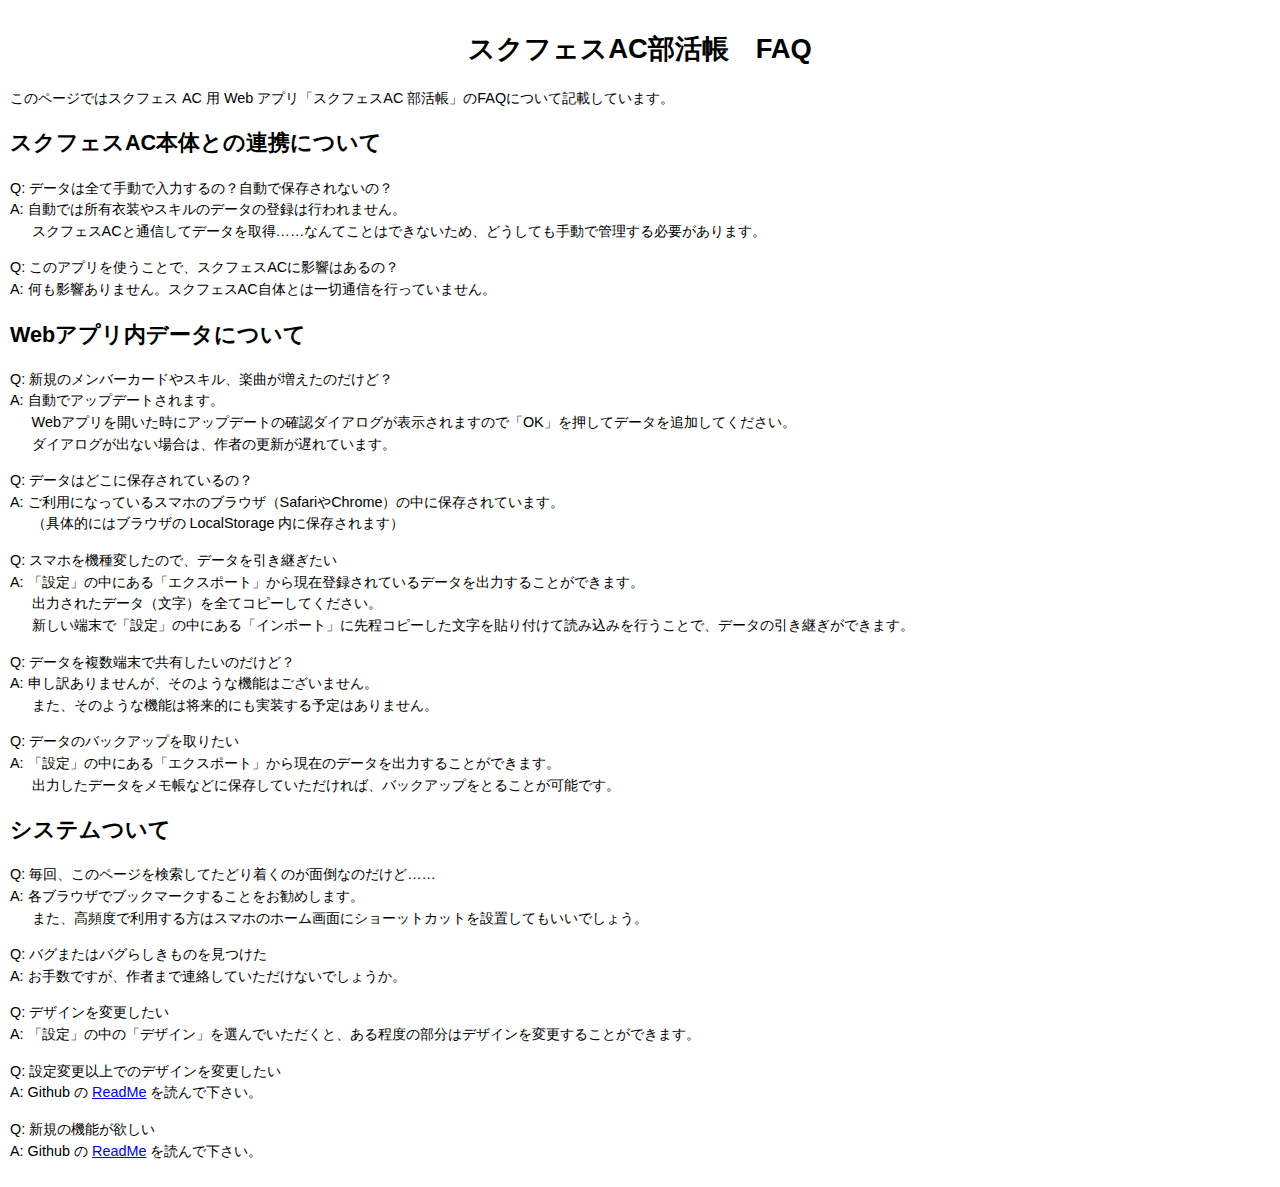
<file: docs/faq.html>
<!doctype html>
<html>
<head>
  <meta charset="utf-8">
  <meta name="viewport" content="width=device-width,initial-scale=1">
	<title>ラブライブ！スクフェスAC 紹介</title>

  <link rel="stylesheet" type="text/css" href="./sanitize.css">
  <style>
    #wrapper {
      padding: 10px;
      font-size: 90%;
    }
    h1 {
      font-size: 1.9em;
      text-align: center;
    }
    .faq dt {
      margin-top: 15px;
      margin-left: 1.5em;
    }
    .faq dt::before {
      content: "Q: ";
      margin-left: -1.5em;
    }
    .faq dd {
      margin-left: 1.5em;
    }
    .faq dd::before {
      content: "A: ";
      margin-left: -1.5em;
    }
  </style>
</head>
<body>
  <div id="wrapper">
    <h1>スクフェスAC部活帳　FAQ</h1>
    <div class="faq">
      <p>このページではスクフェス AC 用 Web アプリ「スクフェスAC 部活帳」のFAQについて記載しています。</p>

      <h2>スクフェスAC本体との連携について</h2>
      <dl>
        <dt>データは全て手動で入力するの？自動で保存されないの？</dt>
        <dd>
          自動では所有衣装やスキルのデータの登録は行われません。<br />
          スクフェスACと通信してデータを取得……なんてことはできないため、どうしても手動で管理する必要があります。
        </dd>
        <dt>このアプリを使うことで、スクフェスACに影響はあるの？</dt>
        <dd>
          何も影響ありません。スクフェスAC自体とは一切通信を行っていません。
        </dd>
      </dl>

      <h2>Webアプリ内データについて</h2>
      <dl>
        <dt>新規のメンバーカードやスキル、楽曲が増えたのだけど？</dt>
        <dd>
          自動でアップデートされます。<br />
          Webアプリを開いた時にアップデートの確認ダイアログが表示されますので「OK」を押してデータを追加してください。<br />
          ダイアログが出ない場合は、作者の更新が遅れています。
        </dd>
        <dt>データはどこに保存されているの？</dt>
        <dd>
          ご利用になっているスマホのブラウザ（SafariやChrome）の中に保存されています。<br />
          （具体的にはブラウザの LocalStorage 内に保存されます）
        </dd>
        <dt>スマホを機種変したので、データを引き継ぎたい</dt>
        <dd>
          「設定」の中にある「エクスポート」から現在登録されているデータを出力することができます。<br />
          出力されたデータ（文字）を全てコピーしてください。<br />
          新しい端末で「設定」の中にある「インポート」に先程コピーした文字を貼り付けて読み込みを行うことで、データの引き継ぎができます。
        </dd>
        <dt>データを複数端末で共有したいのだけど？</dt>
        <dd>
          申し訳ありませんが、そのような機能はございません。<br />
          また、そのような機能は将来的にも実装する予定はありません。
        </dd>
        <dt>データのバックアップを取りたい</dt>
        <dd>
          「設定」の中にある「エクスポート」から現在のデータを出力することができます。<br />
          出力したデータをメモ帳などに保存していただければ、バックアップをとることが可能です。
        </dd>
      </dl>

      <h2>システムついて</h2>
      <dl>
        <dt>毎回、このページを検索してたどり着くのが面倒なのだけど……</dt>
        <dd>
          各ブラウザでブックマークすることをお勧めします。<br />
          また、高頻度で利用する方はスマホのホーム画面にショーットカットを設置してもいいでしょう。
        </dd>
        <dt>バグまたはバグらしきものを見つけた</dt>
        <dd>お手数ですが、作者まで連絡していただけないでしょうか。</dd>
        <dt>デザインを変更したい</dt>
        <dd>「設定」の中の「デザイン」を選んでいただくと、ある程度の部分はデザインを変更することができます。</dd>
        <dt>設定変更以上でのデザインを変更したい</dt>
        <dd>Github の <a href="https://github.com/SmithoS/SukufesuAC">ReadMe</a> を読んで下さい。</dd>
        <dt>新規の機能が欲しい</dt>
        <dd>Github の <a href="https://github.com/SmithoS/SukufesuAC">ReadMe</a> を読んで下さい。</dd>
      </dl>

    </div>
  </div>
</body>
</html>
</file>
<file: docs/sanitize.css>
/*! sanitize.css v4.0.0 | CC0 License | github.com/10up/sanitize.css */

/* Display definitions
   ========================================================================== */

/**
 * Add the correct display in IE 9-.
 * 1. Add the correct display in Edge, IE, and Firefox.
 * 2. Add the correct display in IE.
 */

article,
aside,
details, /* 1 */
figcaption,
figure,
footer,
header,
main, /* 2 */
menu,
nav,
section,
summary { /* 1 */
	display: block;
}

/**
 * Add the correct display in IE 9-.
 */

audio,
canvas,
progress,
video {
	display: inline-block;
}

/**
 * Add the correct display in iOS 4-7.
 */

audio:not([controls]) {
	display: none;
	height: 0;
}

/**
 * Add the correct display in IE 10-.
 * 1. Add the correct display in IE.
 */

template, /* 1 */
[hidden] {
	display: none;
}

/* Elements of HTML (https://www.w3.org/TR/html5/semantics.html)
   ========================================================================== */

/**
 * 1. Remove repeating backgrounds in all browsers (opinionated).
 * 2. Add box sizing inheritence in all browsers (opinionated).
 */

*,
::before,
::after {
	background-repeat: no-repeat; /* 1 */
	box-sizing: inherit; /* 2 */
}

/**
 * 1. Add text decoration inheritance in all browsers (opinionated).
 * 2. Add vertical alignment inheritence in all browsers (opinionated).
 */

::before,
::after {
	text-decoration: inherit; /* 1 */
	vertical-align: inherit; /* 2 */
}

/**
 * 1. Add border box sizing in all browsers (opinionated).
 * 2. Add the default cursor in all browsers (opinionated).
 * 3. Add a flattened line height in all browsers (opinionated).
 * 4. Prevent font size adjustments after orientation changes in IE and iOS.
 */

html {
	box-sizing: border-box; /* 1 */
	cursor: default; /* 2 */
	font-family: sans-serif; /* 3 */
	line-height: 1.5; /* 3 */
	-ms-text-size-adjust: 100%; /* 4 */
	-webkit-text-size-adjust: 100%; /* 5 */
}

/* Sections (https://www.w3.org/TR/html5/sections.html)
   ========================================================================== */

/**
 * Remove the margin in all browsers (opinionated).
 */

body {
	margin: 0;
}

/**
 * Correct the font sizes and margins on `h1` elements within
 * `section` and `article` contexts in Chrome, Firefox, and Safari.
 */

h1 {
	font-size: 2em;
	margin: .67em 0;
}

/* Grouping content (https://www.w3.org/TR/html5/grouping-content.html)
   ========================================================================== */

/**
 * 1. Correct font sizing inheritance and scaling in all browsers.
 * 2. Correct the odd `em` font sizing in all browsers.
 */

code,
kbd,
pre,
samp {
	font-family: monospace, monospace; /* 1 */
	font-size: 1em; /* 2 */
}

/**
 * 1. Correct the height in Firefox.
 * 2. Add visible overflow in Edge and IE.
 */

hr {
	height: 0; /* 1 */
	overflow: visible; /* 2 */
}

/**
 * Remove the list style on navigation lists in all browsers (opinionated).
 */

nav ol,
nav ul {
	list-style: none;
}

/* Text-level semantics
   ========================================================================== */

/**
 * 1. Add a bordered underline effect in all browsers.
 * 2. Remove text decoration in Firefox 40+.
 */

abbr[title] {
	border-bottom: 1px dotted; /* 1 */
	text-decoration: none; /* 2 */
}

/**
 * Prevent the duplicate application of `bolder` by the next rule in Safari 6.
 */

b,
strong {
	font-weight: inherit;
}

/**
 * Add the correct font weight in Chrome, Edge, and Safari.
 */

b,
strong {
	font-weight: bolder;
}

/**
 * Add the correct font style in Android 4.3-.
 */

dfn {
	font-style: italic;
}

/**
 * Add the correct colors in IE 9-.
 */

mark {
	background-color: #ffff00;
	color: #000000;
}

/**
 * Add the correct vertical alignment in Chrome, Firefox, and Opera.
 */

progress {
	vertical-align: baseline;
}

/**
 * Correct the font size in all browsers.
 */

small {
	font-size: 83.3333%;
}

/**
 * Change the positioning on superscript and subscript elements
 * in all browsers (opinionated).
 * 1. Correct the font size in all browsers.
 */

sub,
sup {
	font-size: 83.3333%; /* 1 */
	line-height: 0;
	position: relative;
	vertical-align: baseline;
}

sub {
	bottom: -.25em;
}

sup {
	top: -.5em;
}

/*
 * Remove the text shadow on text selections (opinionated).
 * 1. Restore the coloring undone by defining the text shadow (opinionated).
 */

::-moz-selection {
	background-color: #b3d4fc; /* 1 */
	color: #000000; /* 1 */
	text-shadow: none;
}

::selection {
	background-color: #b3d4fc; /* 1 */
	color: #000000; /* 1 */
	text-shadow: none;
}

/* Embedded content (https://www.w3.org/TR/html5/embedded-content-0.html)
   ========================================================================== */

/*
 * Change the alignment on media elements in all browers (opinionated).
 */

audio,
canvas,
iframe,
img,
svg,
video {
	vertical-align: middle;
}

/**
 * Remove the border on images inside links in IE 10-.
 */

img {
	border-style: none;
}

/**
 * Change the fill color to match the text color in all browsers (opinionated).
 */

svg {
	fill: currentColor;
}

/**
 * Hide the overflow in IE.
 */

svg:not(:root) {
	overflow: hidden;
}

/* Links (https://www.w3.org/TR/html5/links.html#links)
   ========================================================================== */

/**
 * 1. Remove the gray background on active links in IE 10.
 * 2. Remove the gaps in underlines in iOS 8+ and Safari 8+.
 */

a {
	background-color: transparent; /* 1 */
	-webkit-text-decoration-skip: objects; /* 2 */
}

/**
 * Remove the outline when hovering in all browsers (opinionated.
 */

:hover {
	outline-width: 0;
}

/* Tabular data (https://www.w3.org/TR/html5/tabular-data.html)
   ========================================================================== */

/*
 * Remove border spacing in all browsers (opinionated).
 */

table {
	border-collapse: collapse;
	border-spacing: 0;
}

/* transform-style:  (https://www.w3.org/TR/html5/forms.html)
   ========================================================================== */

/**
 * 1. Remove the default styling in all browsers (opinionated).
 * 3. Remove the margin in Firefox and Safari.
 */

button,
input,
select,
textarea {
	background-color: transparent; /* 1 */
	border-style: none; /* 1 */
	color: inherit; /* 1 */
	font-size: 1em; /* 1 */
	margin: 0; /* 3 */
}

/**
 * Correct the overflow in IE.
 * 1. Correct the overflow in Edge.
 */

button,
input { /* 1 */
	overflow: visible;
}

/**
 * Remove the inheritance in Edge, Firefox, and IE.
 * 1. Remove the inheritance in Firefox.
 */

button,
select { /* 1 */
	text-transform: none;
}

/**
 * 1. Prevent the WebKit bug where (2) destroys native `audio` and `video`
 *    controls in Android 4.
 * 2. Correct the inability to style clickable types in iOS and Safari.
 */

button,
html [type="button"], /* 1 */
[type="reset"],
[type="submit"] {
	-webkit-appearance: button; /* 2 */
}

/**
 * Remove the inner border and padding in Firefox.
 */

::-moz-focus-inner {
	border-style: none;
	padding: 0;
}

/**
 * Correct the focus styles unset by the previous rule.
 */

:-moz-focusring {
	outline: 1px dotted ButtonText;
}

/**
 * Correct the border, margin, and padding in all browsers.
 */

fieldset {
	border: 1px solid #c0c0c0;
	margin: 0 2px;
	padding: .35em .625em .75em;
}

/**
 * 1. Correct the text wrapping in Edge and IE.
 * 2. Remove the padding so developers are not caught out when they zero out
 *    `fieldset` elements in all browsers.
 */

legend {
	display: table; /* 1 */
	max-width: 100%; /* 1 */
	padding: 0; /* 2 */
	white-space: normal; /* 1 */
}

/**
 * 1. Remove the vertical scrollbar in IE.
 * 2. Change the resize direction on textareas in all browsers (opinionated).
 */

textarea {
	overflow: auto; /* 1 */
	resize: vertical; /* 2 */
}

/**
 * Remove the padding in IE 10-.
 */

[type="checkbox"],
[type="radio"] {
	padding: 0;
}

/**
 * Correct the cursor style on increment and decrement buttons in Chrome.
 */

::-webkit-inner-spin-button,
::-webkit-outer-spin-button {
	height: auto;
}

/**
 * 1. Correct the odd appearance in Chrome and Safari.
 * 2. Correct the outline style in Safari.
 */

[type="search"] {
	-webkit-appearance: textfield; /* 1 */
	outline-offset: -2px; /* 2 */
}

/**
 * Remove the inner padding and cancel buttons in Chrome and Safari for OS X.
 */

::-webkit-search-cancel-button,
::-webkit-search-decoration {
	-webkit-appearance: none;
}

/**
 * Correct the text style on placeholders in Chrome, Edge, and Safari.
 */

::-webkit-input-placeholder {
	color: inherit;
	opacity: .54;
}

/**
 * 1. Correct the inability to style clickable types in iOS and Safari.
 * 2. Change font properties to `inherit` in Safari.
 */

::-webkit-file-upload-button {
	-webkit-appearance: button; /* 1 */
	font: inherit; /* 2 */
}

/* WAI-ARIA (https://www.w3.org/TR/html5/dom.html#wai-aria)
   ========================================================================== */

/**
 * Change the cursor on busy elements (opinionated).
 */

[aria-busy="true"] {
	cursor: progress;
}

/*
 * Change the cursor on control elements (opinionated).
 */

[aria-controls] {
	cursor: pointer;
}

/*
 * Change the cursor on disabled, not-editable, or otherwise
 * inoperable elements (opinionated).
 */

[aria-disabled] {
	cursor: default;
}

/* User interaction (https://www.w3.org/TR/html5/editing.html)
   ========================================================================== */

/*
 * Remove the tapping delay on clickable elements (opinionated).
 * 1. Remove the tapping delay in IE 10.
 */

a,
area,
button,
input,
label,
select,
textarea,
[tabindex] {
	-ms-touch-action: manipulation; /* 1 */
	touch-action: manipulation;
}

/*
 * Change the display on visually hidden accessible elements (opinionated).
 */

[hidden][aria-hidden="false"] {
	clip: rect(0, 0, 0, 0);
	display: inherit;
	position: absolute;
}

[hidden][aria-hidden="false"]:focus {
	clip: auto;
}
</file>
